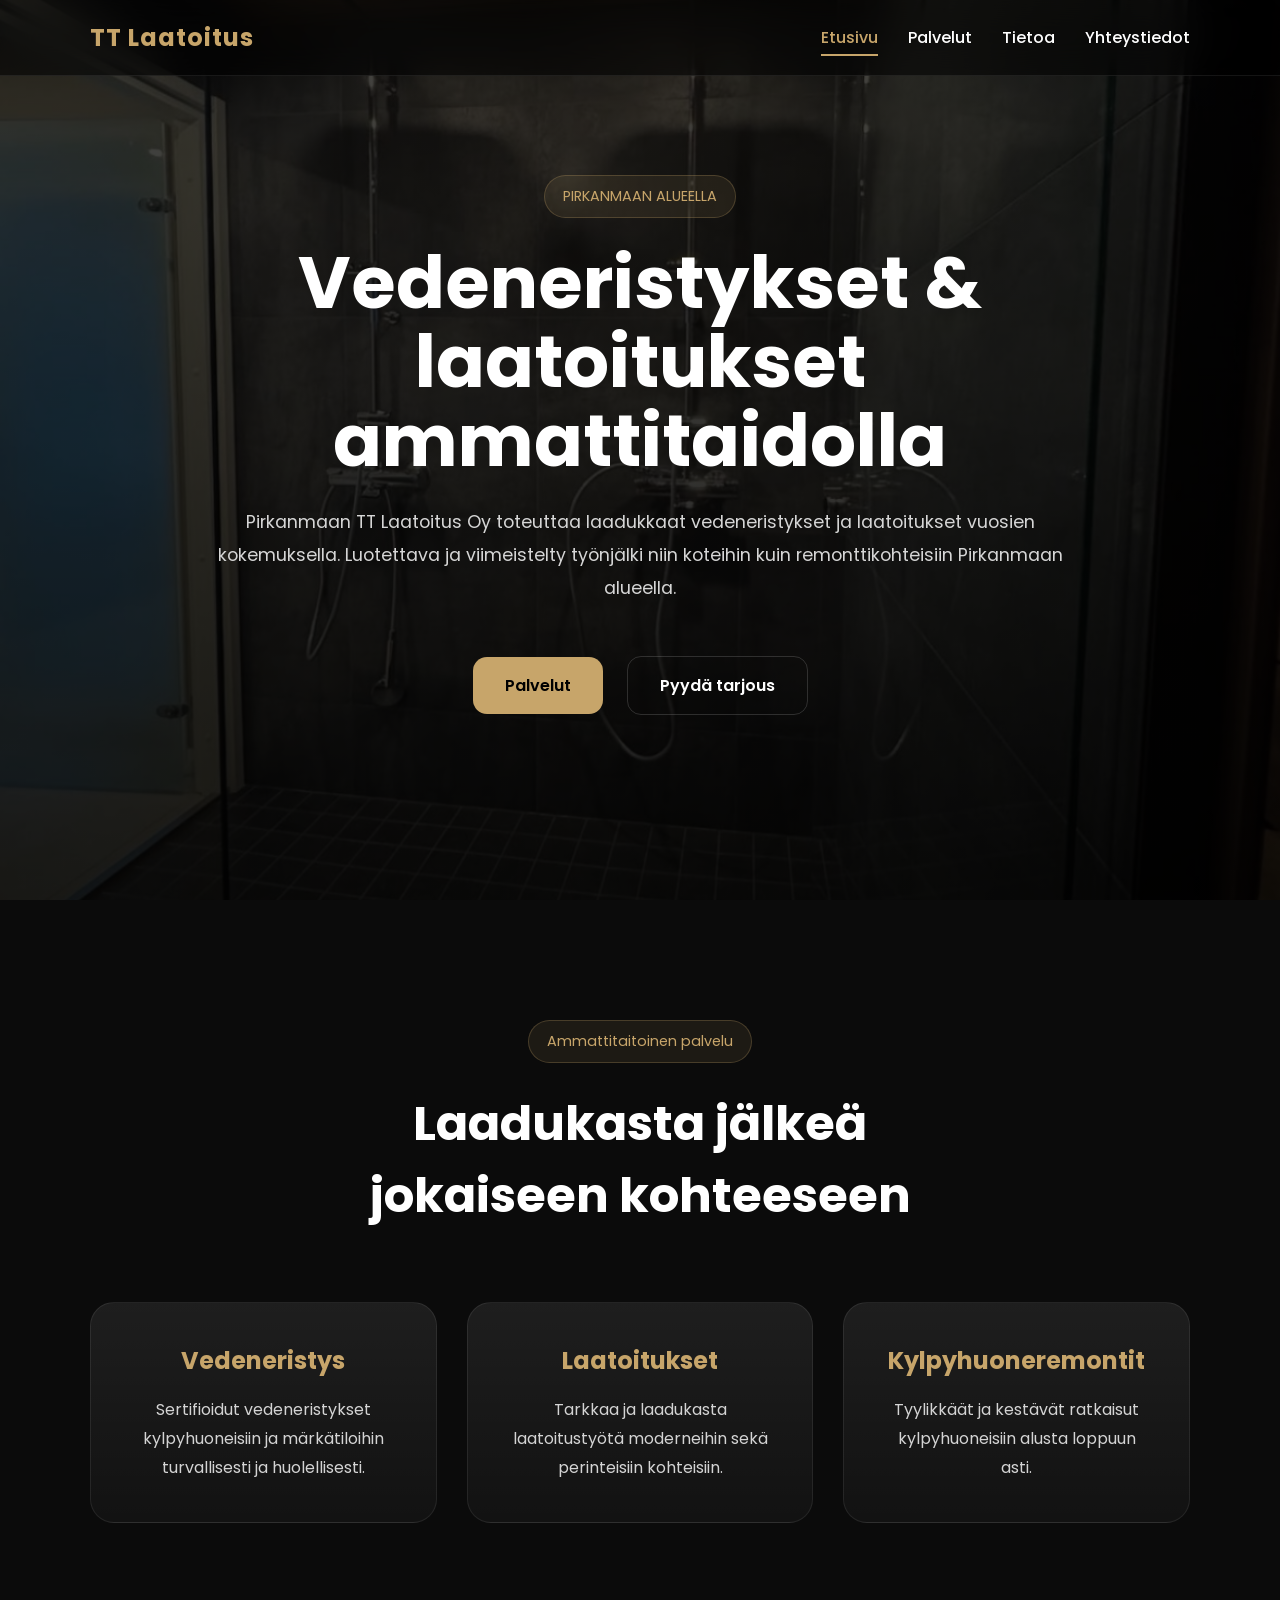
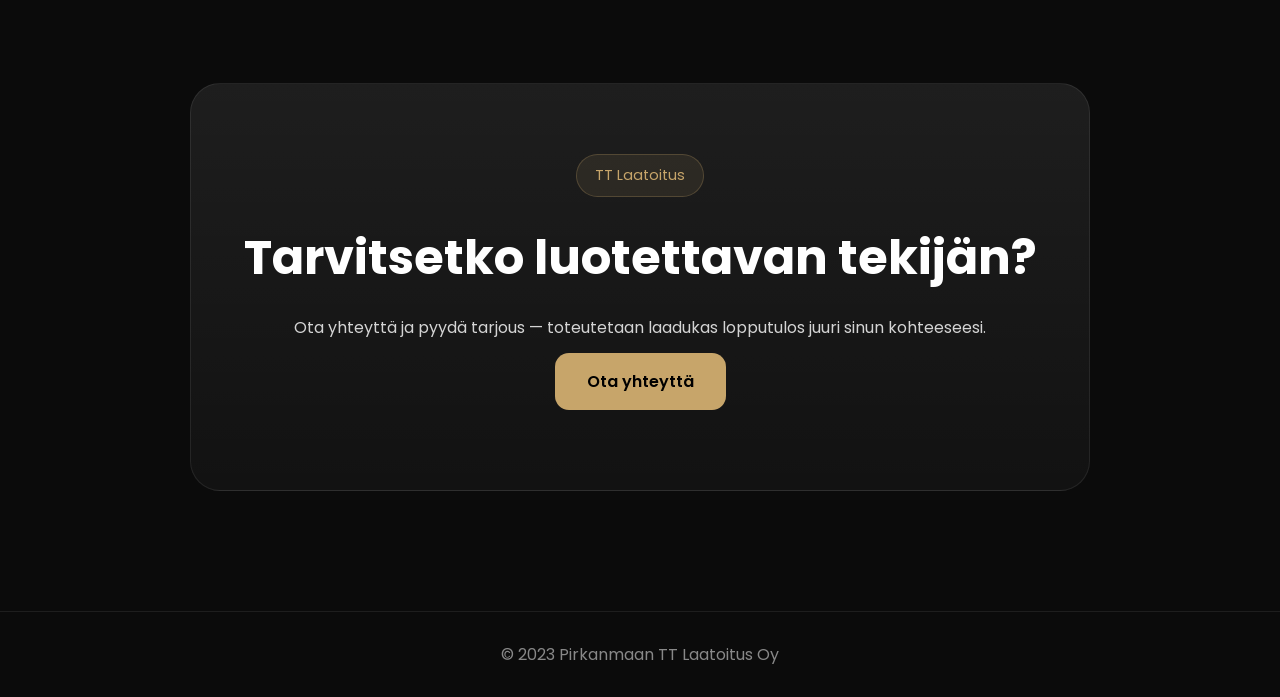
<file: index.html>
<!DOCTYPE html>
<html lang="fi">
<head>

<meta charset="UTF-8">
<meta name="viewport" content="width=device-width, initial-scale=1.0">

<title>Pirkanmaan TT Laatoitus Oy</title>

<meta
name="description"
content="Vedeneristykset ja laatoitukset ammattitaidolla Pirkanmaan alueella.">

<link rel="stylesheet" href="style.css">

<link rel="preconnect" href="https://fonts.googleapis.com">
<link rel="preconnect" href="https://fonts.gstatic.com" crossorigin>

<link
href="https://fonts.googleapis.com/css2?family=Poppins:wght@300;400;500;600;700&display=swap"
rel="stylesheet">

<script src="script.js" defer></script>

</head>

<body>

<header>

  <div class="logo">
    TT Laatoitus
  </div>

  <div class="menu-btn">
    ☰
  </div>

  <nav>
    <a href="index.html" class="active">Etusivu</a>
    <a href="palvelut.html">Palvelut</a>
    <a href="tietoa.html">Tietoa</a>
    <a href="yhteystiedot.html">Yhteystiedot</a>
  </nav>

</header>

<section class="hero">

  <div class="hero-overlay"></div>

  <div class="hero-content">

    <div class="tag">
      PIRKANMAAN ALUEELLA
    </div>

    <h1>
      Vedeneristykset & laatoitukset ammattitaidolla
    </h1>

    <p>
      Pirkanmaan TT Laatoitus Oy toteuttaa laadukkaat
      vedeneristykset ja laatoitukset vuosien kokemuksella.
      Luotettava ja viimeistelty työnjälki niin koteihin
      kuin remonttikohteisiin Pirkanmaan alueella.
    </p>

    <div class="hero-buttons">

      <a href="palvelut.html" class="btn">
        Palvelut
      </a>

      <a href="yhteystiedot.html" class="btn ghost">
        Pyydä tarjous
      </a>

    </div>

  </div>

</section>

<section class="services-preview">

  <div class="section-top">

    <div class="tag">
      Ammattitaitoinen palvelu
    </div>

    <h2>
      Laadukasta jälkeä jokaiseen kohteeseen
    </h2>

  </div>

  <div class="grid">

    <div class="card">

      <h3>Vedeneristys</h3>

      <p>
        Sertifioidut vedeneristykset kylpyhuoneisiin
        ja märkätiloihin turvallisesti ja huolellisesti.
      </p>

    </div>

    <div class="card">

      <h3>Laatoitukset</h3>

      <p>
        Tarkkaa ja laadukasta laatoitustyötä moderneihin
        sekä perinteisiin kohteisiin.
      </p>

    </div>

    <div class="card">

      <h3>Kylpyhuoneremontit</h3>

      <p>
        Tyylikkäät ja kestävät ratkaisut kylpyhuoneisiin
        alusta loppuun asti.
      </p>

    </div>

  </div>

</section>

<section class="cta">

  <div class="cta-box">

    <div class="tag">
      TT Laatoitus
    </div>

    <h2>
      Tarvitsetko luotettavan tekijän?
    </h2>

    <p>
      Ota yhteyttä ja pyydä tarjous —
      toteutetaan laadukas lopputulos juuri sinun kohteeseesi.
    </p>

    <a href="yhteystiedot.html" class="btn">
      Ota yhteyttä
    </a>

  </div>

</section>

<footer>

  <p>© 2023 Pirkanmaan TT Laatoitus Oy</p>

</footer>

</body>
</html>
</file>
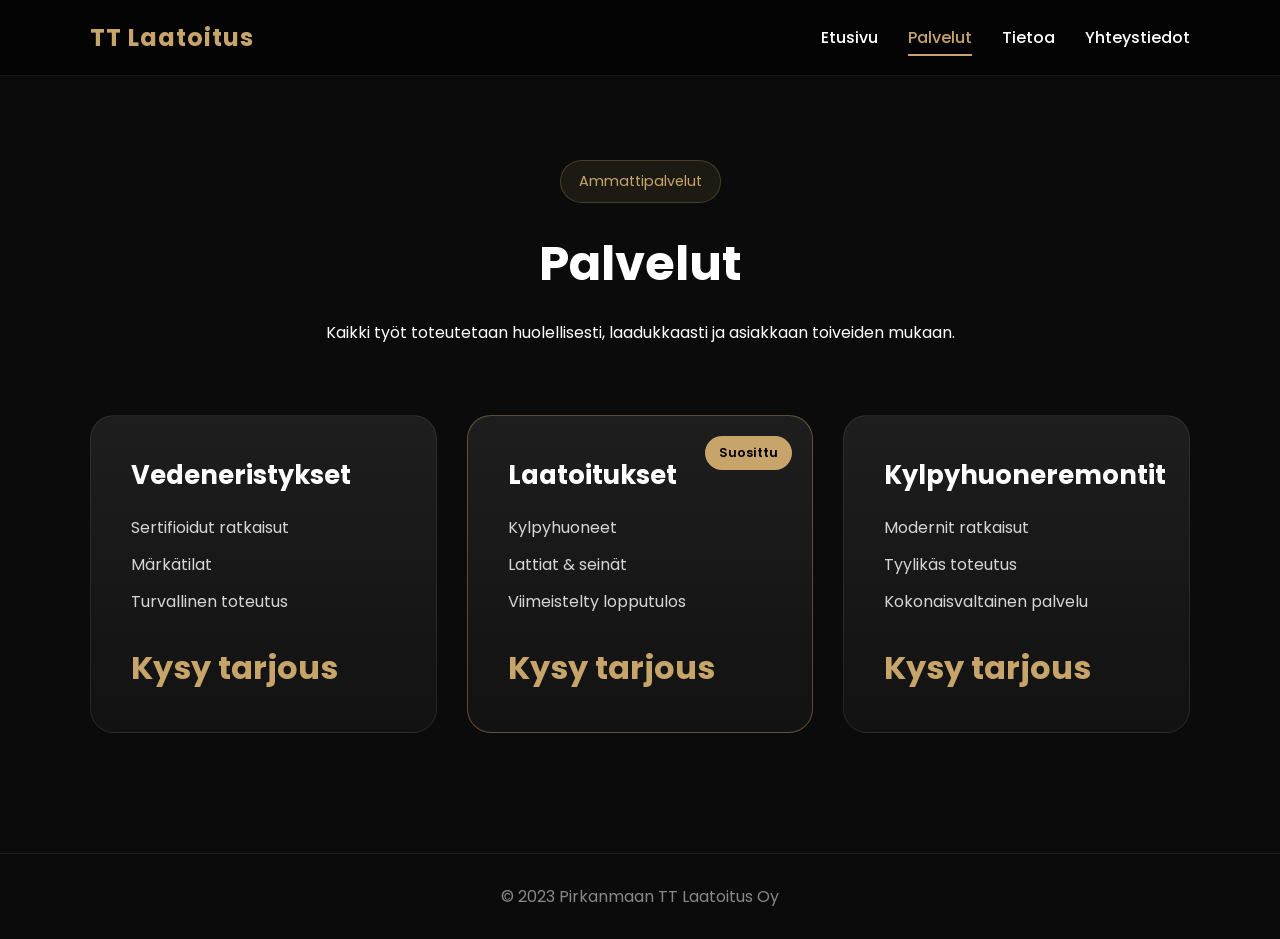
<file: palvelut.html>
<!DOCTYPE html>
<html lang="fi">
<head>

<meta charset="UTF-8">
<meta name="viewport" content="width=device-width, initial-scale=1.0">

<title>Palvelut | Pirkanmaan TT Laatoitus Oy</title>

<link rel="stylesheet" href="style.css">

<link rel="preconnect" href="https://fonts.googleapis.com">
<link rel="preconnect" href="https://fonts.gstatic.com" crossorigin>

<link
href="https://fonts.googleapis.com/css2?family=Poppins:wght@300;400;500;600;700&display=swap"
rel="stylesheet">

<script src="script.js" defer></script>

</head>

<body>

<header>

  <div class="logo">
    TT Laatoitus
  </div>

  <div class="menu-btn">
    ☰
  </div>

  <nav>
    <a href="index.html">Etusivu</a>
    <a href="palvelut.html" class="active">Palvelut</a>
    <a href="tietoa.html">Tietoa</a>
    <a href="yhteystiedot.html">Yhteystiedot</a>
  </nav>

</header>

<section class="pricing">

  <div class="pricing-top">

    <div class="tag">
      Ammattipalvelut
    </div>

    <h2>
      Palvelut
    </h2>

    <p>
      Kaikki työt toteutetaan huolellisesti,
      laadukkaasti ja asiakkaan toiveiden mukaan.
    </p>

  </div>

  <div class="pricing-cards">

    <div class="pricing-card">

      <h3>Vedeneristykset</h3>

      <ul>
        <li>Sertifioidut ratkaisut</li>
        <li>Märkätilat</li>
        <li>Turvallinen toteutus</li>
      </ul>

      <div class="price">
        Kysy tarjous
      </div>

    </div>

    <div class="pricing-card featured">

      <div class="badge">
        Suosittu
      </div>

      <h3>Laatoitukset</h3>

      <ul>
        <li>Kylpyhuoneet</li>
        <li>Lattiat & seinät</li>
        <li>Viimeistelty lopputulos</li>
      </ul>

      <div class="price">
        Kysy tarjous
      </div>

    </div>

    <div class="pricing-card">

      <h3>Kylpyhuoneremontit</h3>

      <ul>
        <li>Modernit ratkaisut</li>
        <li>Tyylikäs toteutus</li>
        <li>Kokonaisvaltainen palvelu</li>
      </ul>

      <div class="price">
        Kysy tarjous
      </div>

    </div>

  </div>

</section>

<footer>

  <p>© 2023 Pirkanmaan TT Laatoitus Oy</p>

</footer>

</body>
</html>
</file>
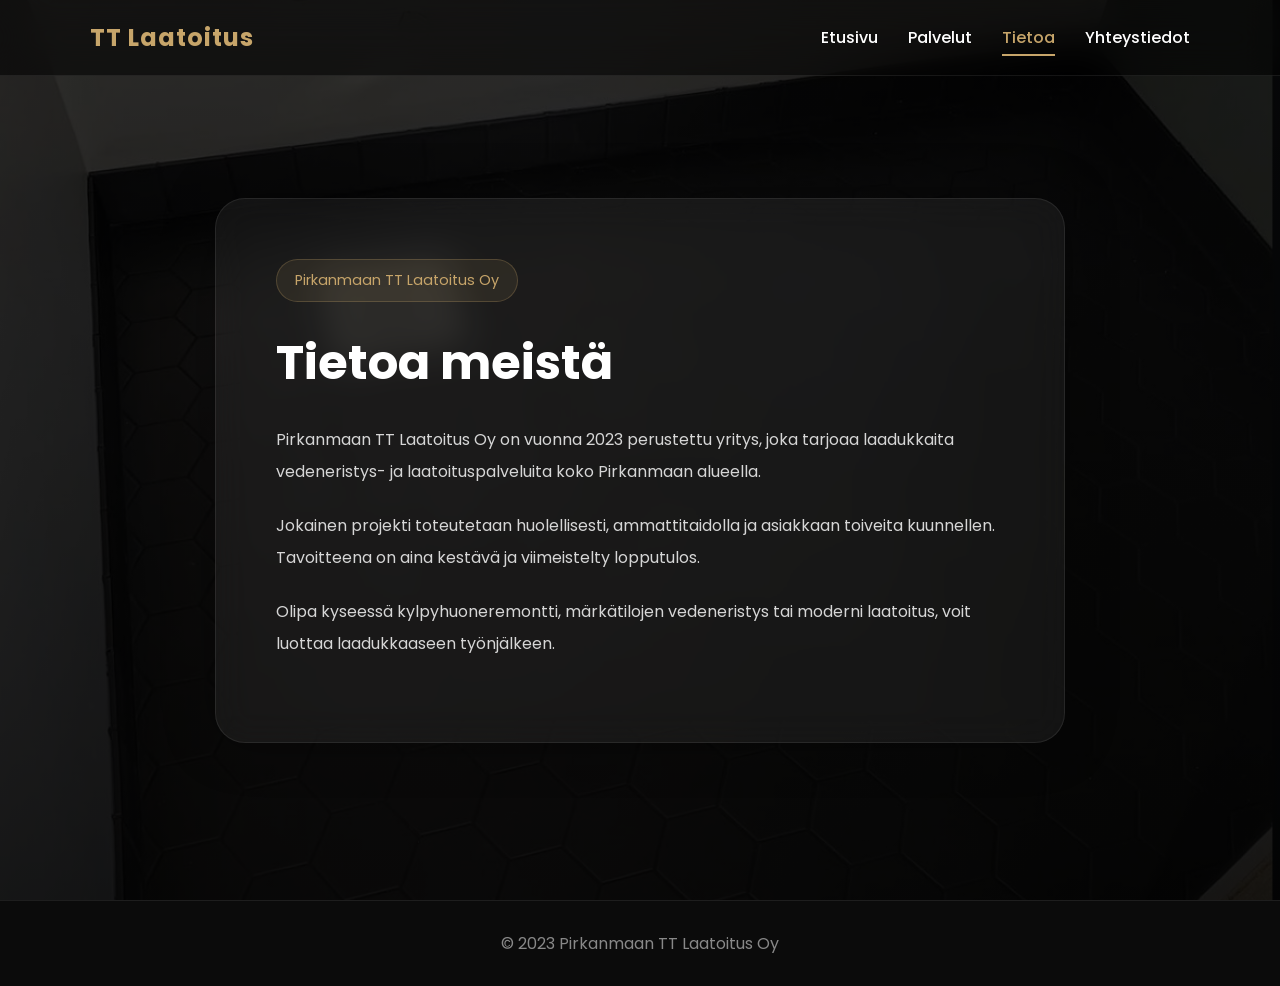
<file: tietoa.html>
<!DOCTYPE html>
<html lang="fi">
<head>

<meta charset="UTF-8">
<meta name="viewport" content="width=device-width, initial-scale=1.0">

<title>Tietoa | Pirkanmaan TT Laatoitus Oy</title>

<meta
name="description"
content="Tietoa Pirkanmaan TT Laatoitus Oy:stä ja yrityksen palveluista.">

<link rel="stylesheet" href="style.css">

<link rel="preconnect" href="https://fonts.googleapis.com">
<link rel="preconnect" href="https://fonts.gstatic.com" crossorigin>

<link
href="https://fonts.googleapis.com/css2?family=Poppins:wght@300;400;500;600;700&display=swap"
rel="stylesheet">

<script src="script.js" defer></script>

</head>

<body>

<header>

  <div class="logo">
    TT Laatoitus
  </div>

  <div class="menu-btn">
    ☰
  </div>

  <nav>
    <a href="index.html">Etusivu</a>
    <a href="palvelut.html">Palvelut</a>
    <a href="tietoa.html" class="active">Tietoa</a>
    <a href="yhteystiedot.html">Yhteystiedot</a>
  </nav>

</header>

<section class="about">

  <div class="about-bg"></div>

  <div class="about-box">

    <div class="tag">
      Pirkanmaan TT Laatoitus Oy
    </div>

    <h2>
      Tietoa meistä
    </h2>

    <p>
      Pirkanmaan TT Laatoitus Oy on vuonna 2023
      perustettu yritys, joka tarjoaa laadukkaita
      vedeneristys- ja laatoituspalveluita
      koko Pirkanmaan alueella.
    </p>

    <p>
      Jokainen projekti toteutetaan huolellisesti,
      ammattitaidolla ja asiakkaan toiveita kuunnellen.
      Tavoitteena on aina kestävä ja viimeistelty lopputulos.
    </p>

    <p>
      Olipa kyseessä kylpyhuoneremontti,
      märkätilojen vedeneristys tai moderni laatoitus,
      voit luottaa laadukkaaseen työnjälkeen.
    </p>

  </div>

</section>

<footer>

  <p>© 2023 Pirkanmaan TT Laatoitus Oy</p>

</footer>

</body>
</html>
</file>
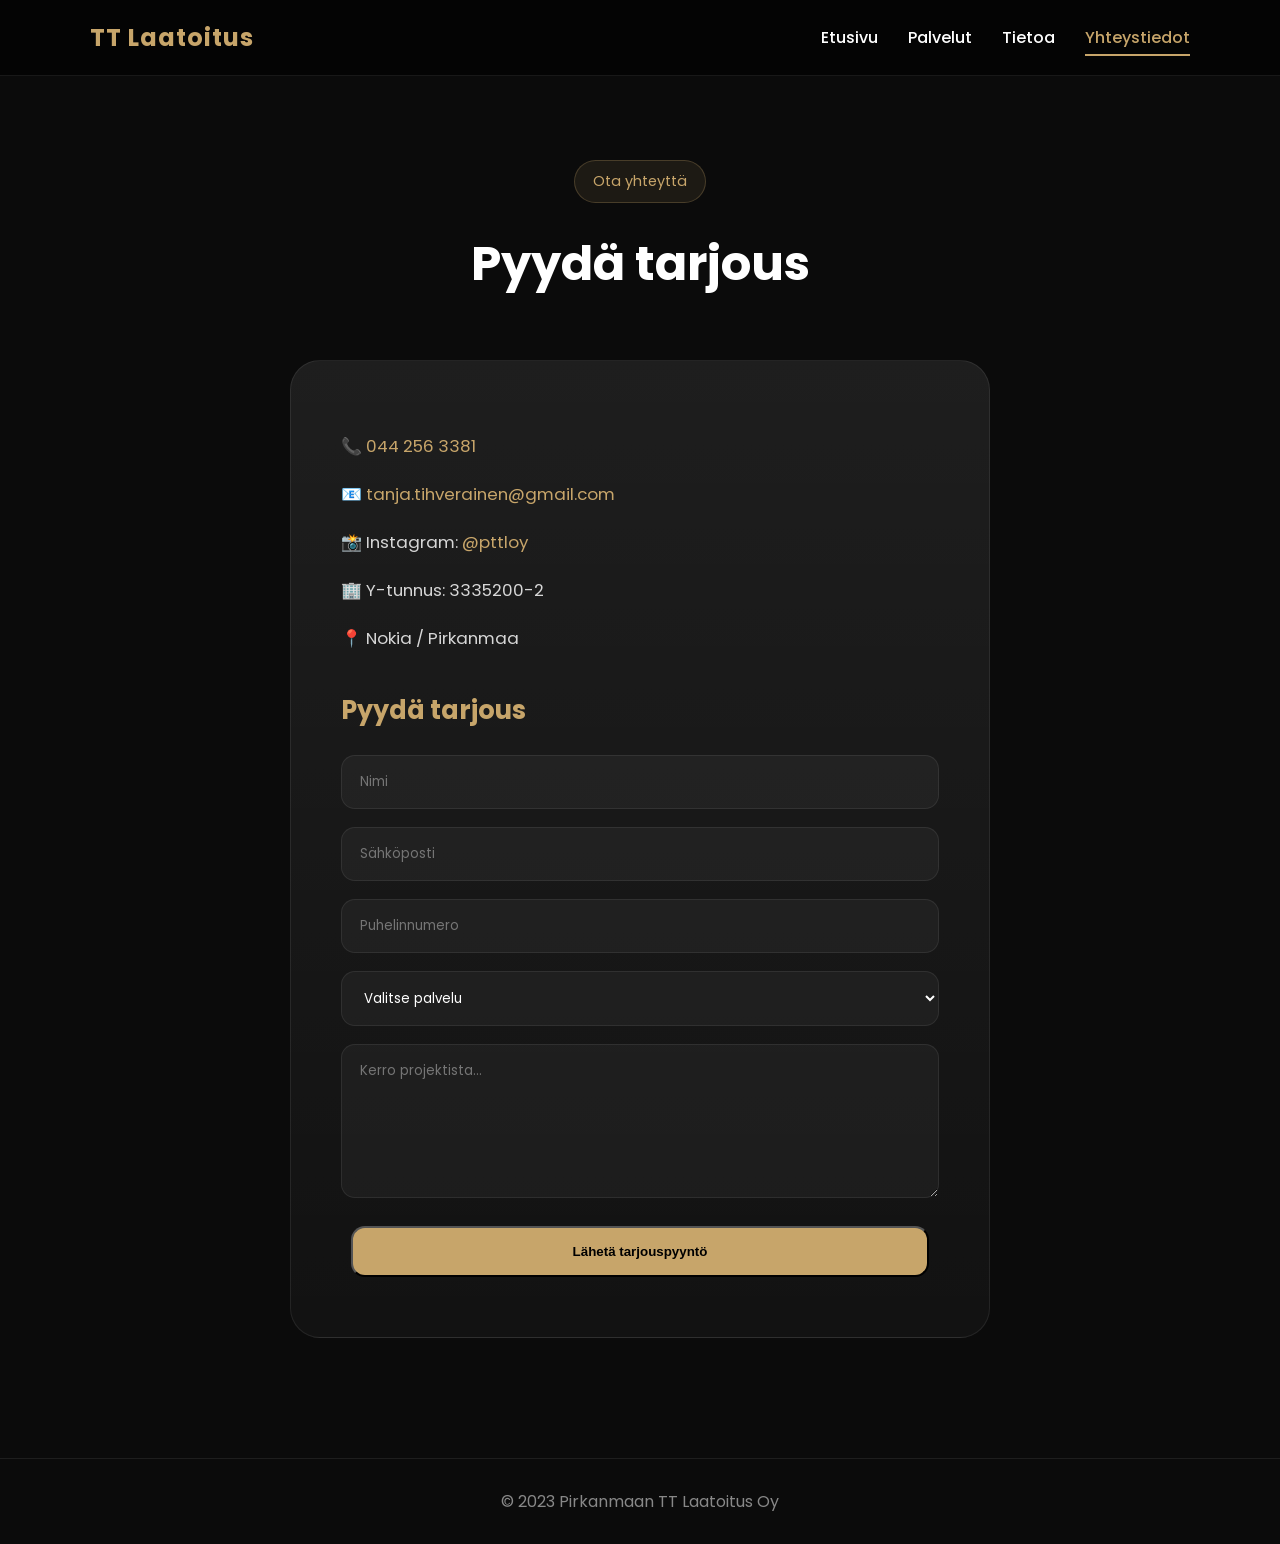
<file: yhteystiedot.html>
<!DOCTYPE html>
<html lang="fi">
<head>

<meta charset="UTF-8">
<meta name="viewport" content="width=device-width, initial-scale=1.0">

<title>Yhteystiedot | Pirkanmaan TT Laatoitus Oy</title>

<link rel="stylesheet" href="style.css">

<link rel="preconnect" href="https://fonts.googleapis.com">
<link rel="preconnect" href="https://fonts.gstatic.com" crossorigin>

<link
href="https://fonts.googleapis.com/css2?family=Poppins:wght@300;400;500;600;700&display=swap"
rel="stylesheet">

<script src="script.js" defer></script>

</head>

<body>

<header>

  <div class="logo">
    TT Laatoitus
  </div>

  <div class="menu-btn">
    ☰
  </div>

  <nav>
    <a href="index.html">Etusivu</a>
    <a href="palvelut.html">Palvelut</a>
    <a href="tietoa.html">Tietoa</a>
    <a href="yhteystiedot.html" class="active">Yhteystiedot</a>
  </nav>

</header>

<section class="contact">

  <div class="contact-top">

    <div class="tag">
      Ota yhteyttä
    </div>

    <h2>
      Pyydä tarjous
    </h2>

  </div>

  <div class="contact-box">

    <p>
      📞
      <a href="tel:+358442563381">
        044 256 3381
      </a>
    </p>

    <p>
      📧
      <a href="mailto:tanja.tihverainen@gmail.com">
        tanja.tihverainen@gmail.com
      </a>
    </p>

    <p>
      📸 Instagram:
      <a
      href="https://instagram.com/pttloy"
      target="_blank">
        @pttloy
      </a>
    </p>

    <p>
      🏢 Y-tunnus:
      3335200-2
    </p>

    <p>
      📍 Nokia / Pirkanmaa
    </p>
<div class="contact-form">

  <h3>Pyydä tarjous</h3>

  <form
  action="https://formsubmit.co/tanja.tihverainen@gmail.com"
  method="POST">

    <!-- Estää roskapostia -->
    <input type="hidden" name="_captcha" value="false">

    <!-- Success sivu -->
    <input
    type="hidden"
    name="_next"
    value="https://example.com/kiitos.html">

    <input
    type="text"
    name="name"
    placeholder="Nimi"
    required>

    <input
    type="email"
    name="email"
    placeholder="Sähköposti"
    required>

    <input
    type="tel"
    name="phone"
    placeholder="Puhelinnumero">

    <select name="service" required>

      <option value="">
        Valitse palvelu
      </option>

      <option value="Vedeneristys">
        Vedeneristys
      </option>

      <option value="Laatoitus">
        Laatoitus
      </option>

      <option value="Kylpyhuoneremontti">
        Kylpyhuoneremontti
      </option>

      <option value="Muu">
        Muu
      </option>

    </select>

    <textarea
    name="message"
    placeholder="Kerro projektista..."
    rows="6"
    required></textarea>

    <button type="submit" class="btn">
      Lähetä tarjouspyyntö
    </button>

  </form>

</div>
  </div>

</section>

<footer>

  <p>© 2023 Pirkanmaan TT Laatoitus Oy</p>

</footer>

</body>
</html>
</file>
<file: style.css>
*{
  margin:0;
  padding:0;
  box-sizing:border-box;
}

html{
  scroll-behavior:smooth;
}

body{
  font-family:'Poppins',sans-serif;
  background:#0b0b0b;
  color:white;
  overflow-x:hidden;
}

/* ===================== SCROLLBAR ===================== */

::-webkit-scrollbar{
  width:10px;
}

::-webkit-scrollbar-track{
  background:#0b0b0b;
}

::-webkit-scrollbar-thumb{
  background:#c7a56a;
  border-radius:20px;
}

/* ===================== HEADER ===================== */

header{
  position:fixed;
  top:0;
  width:100%;
  z-index:999;

  display:flex;
  justify-content:space-between;
  align-items:center;

  padding:20px 7%;

  background:rgba(0,0,0,0.55);

  backdrop-filter:blur(18px);

  border-bottom:1px solid rgba(255,255,255,0.08);
}

.logo{
  font-size:1.5rem;
  font-weight:700;
  color:#c7a56a;
  letter-spacing:1px;
}

.menu-btn{
  display:none;
  font-size:2rem;
  cursor:pointer;
}

nav{
  display:flex;
  gap:30px;
}

nav a{
  color:white;
  text-decoration:none;
  font-weight:500;
  transition:0.3s;
  position:relative;
}

nav a:hover,
nav a.active{
  color:#c7a56a;
}

nav a::after{
  content:'';

  position:absolute;
  left:0;
  bottom:-6px;

  width:0%;
  height:2px;

  background:#c7a56a;

  transition:0.3s;
}

nav a:hover::after,
nav a.active::after{
  width:100%;
}

/* ===================== HERO ===================== */

.hero{
  position:relative;

  min-height:100vh;

  display:flex;
  align-items:center;
  justify-content:center;

  text-align:center;

  padding:120px 7%;

  background:
  url("hero.jpg")
  center center / cover no-repeat;
}

.hero-overlay{
  position:absolute;
  inset:0;

  background:
  linear-gradient(
  rgba(0,0,0,0.72),
  rgba(0,0,0,0.88)
  );
}

.hero::before{
  content:'';

  position:absolute;
  inset:0;

  background:
  radial-gradient(
  circle at top,
  rgba(199,165,106,0.18),
  transparent 45%
  );
}

.hero-content{
  position:relative;
  z-index:2;

  max-width:900px;

  animation:fadeUp 1s ease;
}

.tag{
  display:inline-block;

  padding:10px 18px;

  border-radius:999px;

  background:rgba(199,165,106,0.1);

  border:1px solid rgba(199,165,106,0.25);

  color:#c7a56a;

  margin-bottom:25px;

  font-size:0.9rem;
}

.hero h1{
  font-size:4.5rem;
  line-height:1.1;

  margin-bottom:25px;
}

.hero p{
  color:#d6d6d6;

  line-height:1.9;

  font-size:1.1rem;
}

/* ===================== BUTTONS ===================== */

.hero-buttons{
  margin-top:40px;
}

.btn{
  display:inline-block;

  padding:16px 32px;

  border-radius:14px;

  text-decoration:none;

  background:#c7a56a;
  color:black;

  font-weight:600;

  margin:10px;

  transition:0.35s;
}

.btn:hover{
  transform:translateY(-6px);

  box-shadow:
  0 0 40px rgba(199,165,106,0.3);
}

.ghost{
  background:transparent;
  color:white;

  border:1px solid rgba(255,255,255,0.15);
}

/* ===================== SERVICES ===================== */

.services-preview{
  padding:120px 7%;
  text-align:center;
}

.section-top{
  max-width:700px;
  margin:auto;
  margin-bottom:70px;
}

.section-top h2{
  font-size:3rem;
}

.grid{
  display:grid;

  grid-template-columns:
  repeat(auto-fit,minmax(280px,1fr));

  gap:30px;
}

.card{
  padding:40px;

  border-radius:24px;

  background:
  linear-gradient(
  180deg,
  rgba(255,255,255,0.08),
  rgba(255,255,255,0.03)
  );

  border:1px solid rgba(255,255,255,0.08);

  transition:0.35s;
}

.card:hover{
  transform:translateY(-10px);

  border-color:rgba(199,165,106,0.4);

  box-shadow:
  0 0 40px rgba(199,165,106,0.12);
}

.card h3{
  color:#c7a56a;

  margin-bottom:18px;

  font-size:1.5rem;
}

.card p{
  color:#d4d4d4;

  line-height:1.8;
}

/* ===================== CTA ===================== */

.cta{
  padding:40px 7% 120px;
}

.cta-box{
  max-width:900px;

  margin:auto;

  text-align:center;

  padding:70px 50px;

  border-radius:30px;

  background:
  linear-gradient(
  180deg,
  rgba(255,255,255,0.08),
  rgba(255,255,255,0.03)
  );

  border:1px solid rgba(255,255,255,0.08);
}

.cta-box h2{
  font-size:3rem;

  margin-bottom:20px;
}

.cta-box p{
  color:#d4d4d4;

  line-height:1.8;
}

/* ===================== PRICING ===================== */

.pricing{
  padding:160px 7% 120px;
}

.pricing-top{
  text-align:center;

  max-width:700px;

  margin:auto;
  margin-bottom:70px;
}

.pricing h2{
  font-size:3rem;

  margin-bottom:20px;
}

.pricing-cards{
  display:grid;

  grid-template-columns:
  repeat(auto-fit,minmax(280px,1fr));

  gap:30px;
}

.pricing-card{
  position:relative;

  padding:40px;

  border-radius:24px;

  background:
  linear-gradient(
  180deg,
  rgba(255,255,255,0.08),
  rgba(255,255,255,0.03)
  );

  border:1px solid rgba(255,255,255,0.08);

  transition:0.35s;
}

.pricing-card:hover{
  transform:translateY(-10px);

  border-color:rgba(199,165,106,0.45);

  box-shadow:
  0 0 40px rgba(199,165,106,0.14);
}

.featured{
  border-color:rgba(199,165,106,0.4);
}

.badge{
  position:absolute;

  top:20px;
  right:20px;

  background:#c7a56a;
  color:black;

  padding:8px 14px;

  border-radius:999px;

  font-size:0.8rem;
  font-weight:600;
}

.pricing-card h3{
  font-size:1.6rem;

  margin-bottom:20px;
}

.pricing-card ul{
  list-style:none;
}

.pricing-card li{
  margin:12px 0;

  color:#d6d6d6;
}

.price{
  margin-top:30px;

  font-size:2rem;
  font-weight:700;

  color:#c7a56a;
}

/* ===================== ABOUT ===================== */

.about{
  position:relative;

  min-height:100vh;

  display:flex;
  align-items:center;
  justify-content:center;

  padding:160px 7% 120px;
}

.about-bg{
  position:absolute;
  inset:0;

  background:
  linear-gradient(
  rgba(0,0,0,0.8),
  rgba(0,0,0,0.9)
  ),
  url("about-bg.jpg")
  center center / cover no-repeat;
}

.about-box{
  position:relative;
  z-index:2;

  max-width:850px;

  padding:60px;

  border-radius:30px;

  backdrop-filter:blur(18px);

  background:rgba(255,255,255,0.06);

  border:1px solid rgba(255,255,255,0.08);

  box-shadow:
  0 0 50px rgba(0,0,0,0.35);
}

.about h2{
  font-size:3rem;

  margin-bottom:25px;
}

.about p{
  color:#d6d6d6;

  line-height:2;

  margin-bottom:22px;
}

/* ===================== CONTACT ===================== */

.contact{
  padding:160px 7% 120px;
}

.contact-top{
  text-align:center;

  margin-bottom:60px;
}

.contact h2{
  font-size:3rem;
}

.contact-box{
  max-width:700px;

  margin:auto;

  padding:50px;

  border-radius:30px;

  background:
  linear-gradient(
  180deg,
  rgba(255,255,255,0.08),
  rgba(255,255,255,0.03)
  );

  border:1px solid rgba(255,255,255,0.08);
}

.contact-box p{
  margin:22px 0;

  font-size:1.05rem;

  color:#d6d6d6;
}

.contact-box a{
  color:#c7a56a;
  text-decoration:none;
}

/* ===================== FOOTER ===================== */

footer{
  padding:30px;

  text-align:center;

  border-top:1px solid rgba(255,255,255,0.08);

  color:#888;
}

/* ===================== ANIMATIONS ===================== */

@keyframes fadeUp{

  from{
    opacity:0;
    transform:translateY(40px);
  }

  to{
    opacity:1;
    transform:translateY(0);
  }

}

/* ===================== MOBILE ===================== */

@media(max-width:768px){

  .menu-btn{
    display:block;
  }

  nav{
    position:absolute;

    top:80px;
    right:20px;

    flex-direction:column;

    background:#111;

    padding:20px;

    border-radius:18px;

    border:1px solid rgba(255,255,255,0.08);

    display:none;
  }

  nav.active{
    display:flex;
  }

  .hero h1{
    font-size:2.8rem;
  }

  .hero p{
    font-size:1rem;
  }

  .section-top h2,
  .pricing h2,
  .about h2,
  .contact h2,
  .cta-box h2{
    font-size:2.2rem;
  }

  .about-box,
  .contact-box,
  .pricing-card,
  .card,
  .cta-box{
    padding:30px;
  }

}

/* ===================== CONTACT FORM ===================== */

.contact-form{
  margin-top:40px;
}

.contact-form h3{
  margin-bottom:25px;
  color:#c7a56a;
  font-size:1.6rem;
}

.contact-form form{
  display:flex;
  flex-direction:column;
  gap:18px;
}

.contact-form input,
.contact-form textarea,
.contact-form select{
  width:100%;

  padding:16px 18px;

  border-radius:14px;

  border:1px solid rgba(255,255,255,0.08);

  background:rgba(255,255,255,0.04);

  color:white;

  font-family:'Poppins',sans-serif;

  outline:none;

  transition:0.3s;
}

.contact-form input:focus,
.contact-form textarea:focus,
.contact-form select:focus{
  border-color:#c7a56a;

  box-shadow:
  0 0 20px rgba(199,165,106,0.15);
}

.contact-form textarea{
  resize:vertical;
  min-height:140px;
}

.contact-form select option{
  background:#111;
  color:white;
}
</file>
